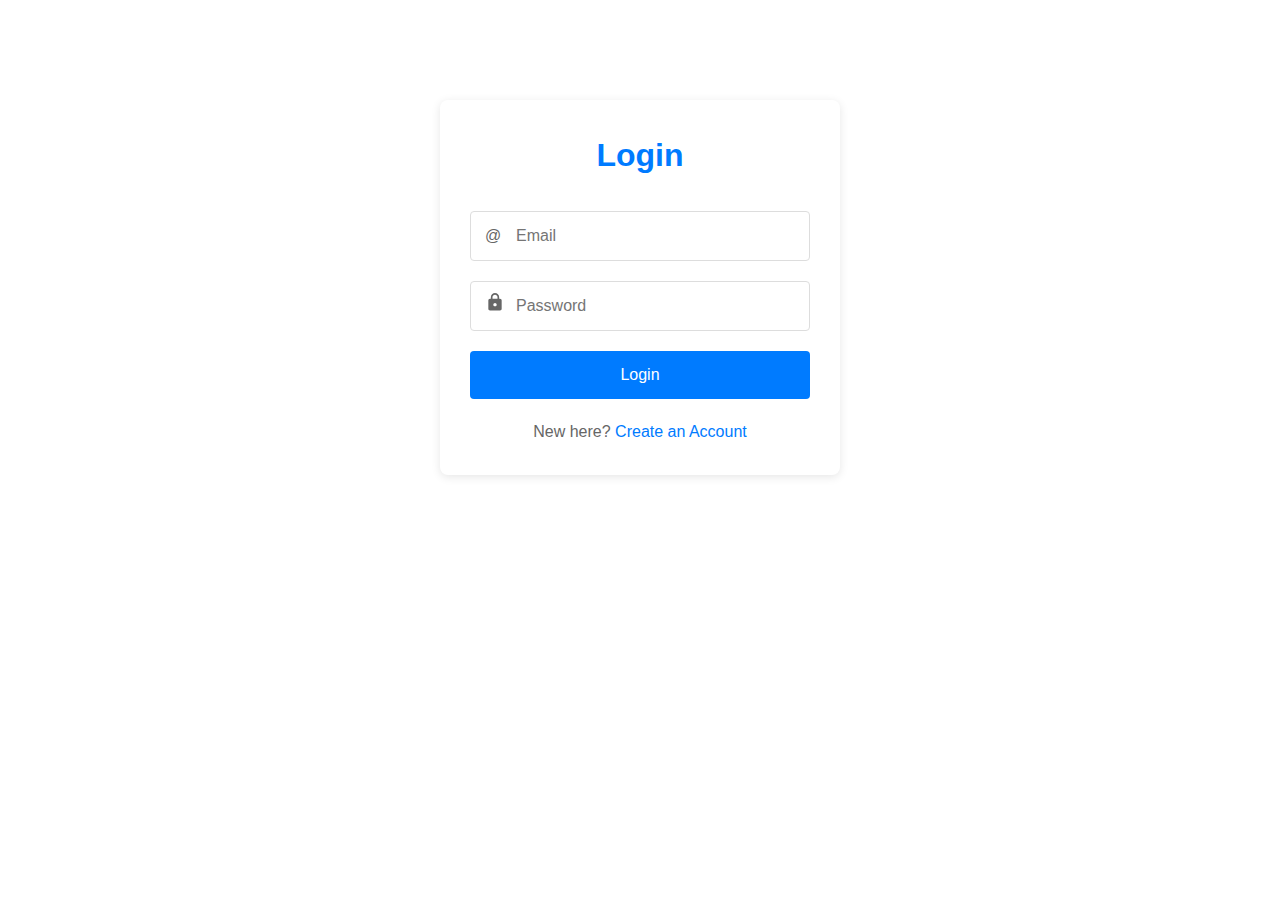
<file: 312/frontend/admin.html>
<!DOCTYPE html>
<html lang="en">
<head>
    <meta charset="UTF-8">
    <meta name="viewport" content="width=device-width, initial-scale=1.0">
    <title>Admin Dashboard - ApartmentFinder</title>
    <link rel="stylesheet" href="style.css">
    <link rel="stylesheet" href="https://cdnjs.cloudflare.com/ajax/libs/font-awesome/6.4.0/css/all.min.css">
</head>
<body>
    <header>
        <div class="container">
            <div class="logo">
                <h1>ApartmentFinder <span class="admin-badge">Admin</span></h1>
            </div>
            <div class="auth-buttons" id="auth-buttons"></div>
        </div>
    </header>

    <div class="admin-container">
        <div class="admin-sidebar">
            <div class="admin-menu-item active" data-section="dashboard">
                <i class="fas fa-tachometer-alt"></i> Dashboard
            </div>
            <div class="admin-menu-item" data-section="users">
                <i class="fas fa-users"></i> Users
            </div>
            <div class="admin-menu-item" data-section="listings">
                <i class="fas fa-building"></i> Listings
            </div>
            <div class="admin-menu-item" data-section="transactions">
                <i class="fas fa-money-bill-wave"></i> Transactions
            </div>
            <div class="admin-menu-item">
                <a href="index.html" style="color: inherit; text-decoration: none;">
                    <i class="fas fa-home"></i> Back to Home
                </a>
            </div>
        </div>

        <div class="admin-content">
            <!-- Dashboard Section -->
            <div class="admin-section active" id="dashboard-section">
                <h2>Dashboard Overview</h2>
                <div class="admin-stats">
                    <div class="stat-card">
                        <div class="stat-icon">
                            <i class="fas fa-users"></i>
                        </div>
                        <div class="stat-info">
                            <h3>Total Users</h3>
                            <div class="stat-number" id="user-count">0</div>
                        </div>
                    </div>
                    <div class="stat-card">
                        <div class="stat-icon">
                            <i class="fas fa-building"></i>
                        </div>
                        <div class="stat-info">
                            <h3>Active Listings</h3>
                            <div class="stat-number" id="listing-count">0</div>
                        </div>
                    </div>
                    <div class="stat-card">
                        <div class="stat-icon">
                            <i class="fas fa-money-bill-wave"></i>
                        </div>
                        <div class="stat-info">
                            <h3>Total Revenue</h3>
                            <div class="stat-number" id="revenue-amount">$0</div>
                        </div>
                    </div>
                    <div class="stat-card">
                        <div class="stat-icon">
                            <i class="fas fa-chart-line"></i>
                        </div>
                        <div class="stat-info">
                            <h3>Transactions</h3>
                            <div class="stat-number" id="transaction-count">0</div>
                        </div>
                    </div>
                </div>

                <div class="recent-activity">
                    <h3>Recent Activity</h3>
                    <div id="recent-activity-list"></div>
                </div>
            </div>

            <!-- Users Section -->
            <div class="admin-section" id="users-section">
                <h2>User Management</h2>
                <div class="admin-controls">
                    <div class="search-filter">
                        <input type="text" id="user-search" placeholder="Search users...">
                        <button class="btn btn-primary" id="apply-user-filter">Search</button>
                    </div>
                </div>
                <div class="data-table-container">
                    <table class="data-table">
                        <thead>
                            <tr>
                                <th>Name</th>
                                <th>Email</th>
                                <th>Role</th>
                                <th>Joined Date</th>
                                <th>Actions</th>
                            </tr>
                        </thead>
                        <tbody id="users-table-body"></tbody>
                    </table>
                </div>
            </div>

            <!-- Listings Section -->
            <div class="admin-section" id="listings-section">
                <h2>Property Listings</h2>
                <div class="admin-controls">
                    <button class="btn btn-primary" id="add-listing-btn">
                        <i class="fas fa-plus"></i> Add New Listing
                    </button>
                    <div class="search-filter">
                        <input type="text" id="listing-search" placeholder="Search listings...">
                        <select id="listing-filter">
                            <option value="all">All Status</option>
                            <option value="active">Active</option>
                            <option value="pending">Pending</option>
                            <option value="inactive">Inactive</option>
                        </select>
                        <button class="btn btn-primary" id="apply-listing-filter">Filter</button>
                    </div>
                </div>
                <div class="data-table-container">
                    <table class="data-table">
                        <thead>
                            <tr>
                                <th>Property</th>
                                <th>Location</th>
                                <th>Price</th>
                                <th>Status</th>
                                <th>Actions</th>
                            </tr>
                        </thead>
                        <tbody id="listings-table-body"></tbody>
                    </table>
                </div>
            </div>

            <!-- Transactions Section -->
            <div class="admin-section" id="transactions-section">
                <h2>Transaction History</h2>
                <div class="admin-controls">
                    <div class="search-filter">
                        <input type="text" id="transaction-search" placeholder="Search transactions...">
                        <select id="transaction-filter">
                            <option value="all">All Status</option>
                            <option value="completed">Completed</option>
                            <option value="pending">Pending</option>
                            <option value="cancelled">Cancelled</option>
                        </select>
                        <button class="btn btn-primary" id="apply-transaction-filter">Filter</button>
                    </div>
                </div>
                <div class="data-table-container">
                    <table class="data-table">
                        <thead>
                            <tr>
                                <th>ID</th>
                                <th>Date</th>
                                <th>User</th>
                                <th>Property</th>
                                <th>Amount</th>
                                <th>Status</th>
                                <th>Actions</th>
                            </tr>
                        </thead>
                        <tbody id="transactions-table-body"></tbody>
                    </table>
                </div>
            </div>
        </div>
    </div>

    <script src="auth.js"></script>
    <script>
        // Check if user is admin
        if (!Auth.isAdmin()) {
            window.location.href = 'login.html';
        }
    </script>
    <script src="script.js"></script>
    <script>
        document.addEventListener('DOMContentLoaded', function() {
            // Initialize admin dashboard data
            updateDashboardStats();
            initTransactionData();
            initUserData();

            // Set up sidebar navigation
            const menuItems = document.querySelectorAll('.admin-menu-item');
            const sections = document.querySelectorAll('.admin-section');

            menuItems.forEach(item => {
                if (!item.hasAttribute('data-section')) return;

                item.addEventListener('click', function() {
                    const sectionName = this.getAttribute('data-section');

                    // Update active menu item
                    menuItems.forEach(mi => mi.classList.remove('active'));
                    this.classList.add('active');

                    // Show selected section
                    sections.forEach(section => {
                        if (section.id === `${sectionName}-section`) {
                            section.classList.add('active');
                        } else {
                            section.classList.remove('active');
                        }
                    });
                });
            });

            // Update auth UI
            updateAuthUI();
        });
    </script>
</body>
</html>
</file>
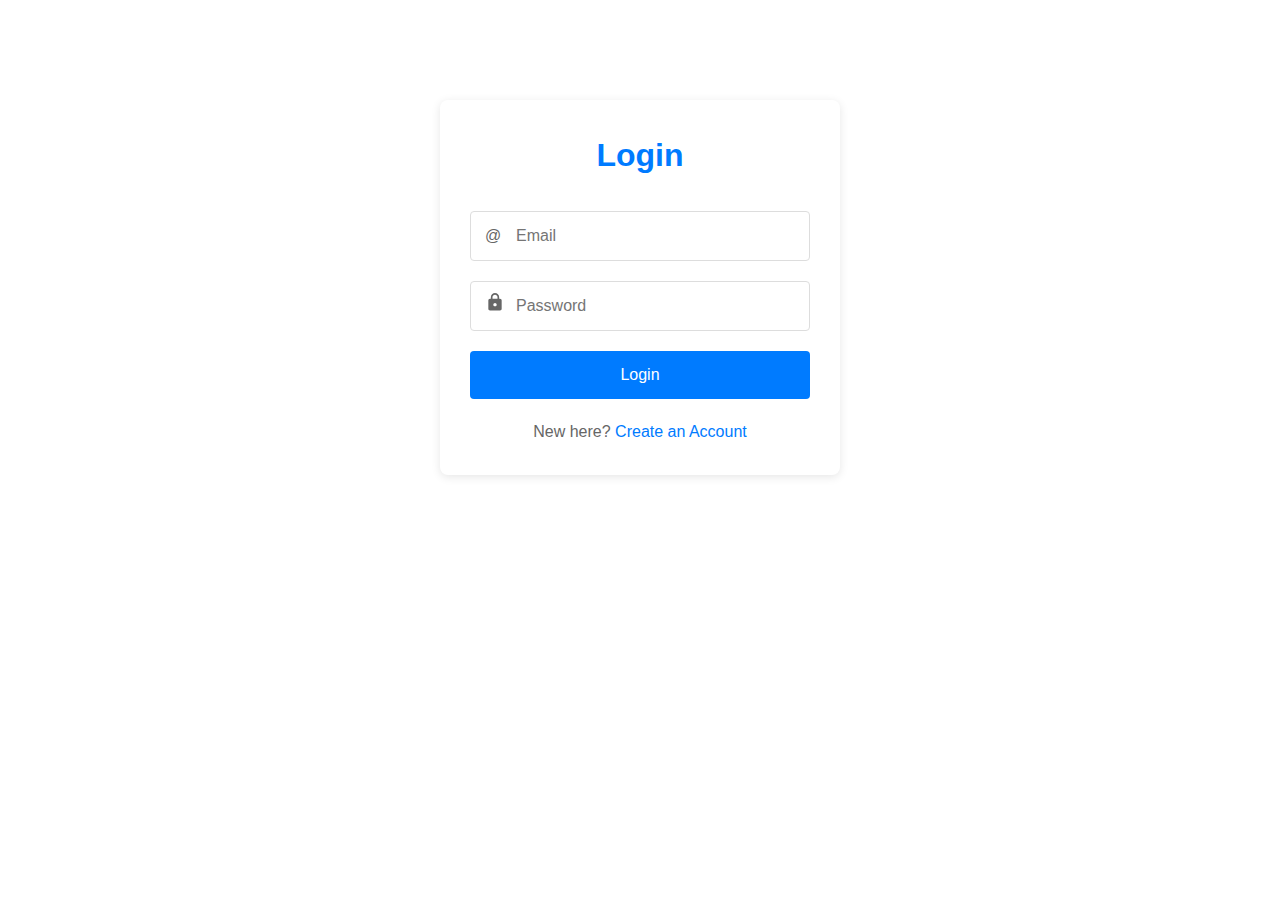
<file: 312/frontend/login.html>
<!doctype html>
<html lang="en">
  <head>
    <meta charset="UTF-8" />
    <meta name="viewport" content="width=device-width, initial-scale=1.0" />
    <title>Login</title>
    <link rel="stylesheet" href="style.css" />
    <script src="auth.js"></script>
    <script type="text/javascript" src="validation.js" defer></script>
  </head>
  <body>
    <div class="wrapper">
      <h1>Login</h1>
      <p id="error-message"></p>
      <form id="form" data-form-type="login">
        <div>
          <label for="email-input">
            <span>@</span>
          </label>
          <input
            type="email"
            name="email"
            id="email-input"
            placeholder="Email"
            required
          />
        </div>
        <div>
          <label for="password-input">
            <svg
              xmlns="http://www.w3.org/2000/svg"
              height="24"
              viewBox="0 -960 960 960"
              width="24"
            >
              <path
                d="M240-80q-33 0-56.5-23.5T160-160v-400q0-33 23.5-56.5T240-640h40v-80q0-83 58.5-141.5T480-920q83 0 141.5 58.5T680-720v80h40q33 0 56.5 23.5T800-560v400q0 33-23.5 56.5T720-80H240Zm240-200q33 0 56.5-23.5T560-360q0-33-23.5-56.5T480-440q-33 0-56.5 23.5T400-360q0 33 23.5 56.5T480-280ZM360-640h240v-80q0-50-35-85t-85-35q-50 0-85 35t-35 85v80Z"
              />
            </svg>
          </label>
          <input
            type="password"
            name="password"
            id="password-input"
            placeholder="Password"
            required
          />
        </div>
        <button type="submit">Login</button>
      </form>
      <p>New here? <a href="signup.html">Create an Account</a></p>
    </div>
  </body>
</html>
</file>
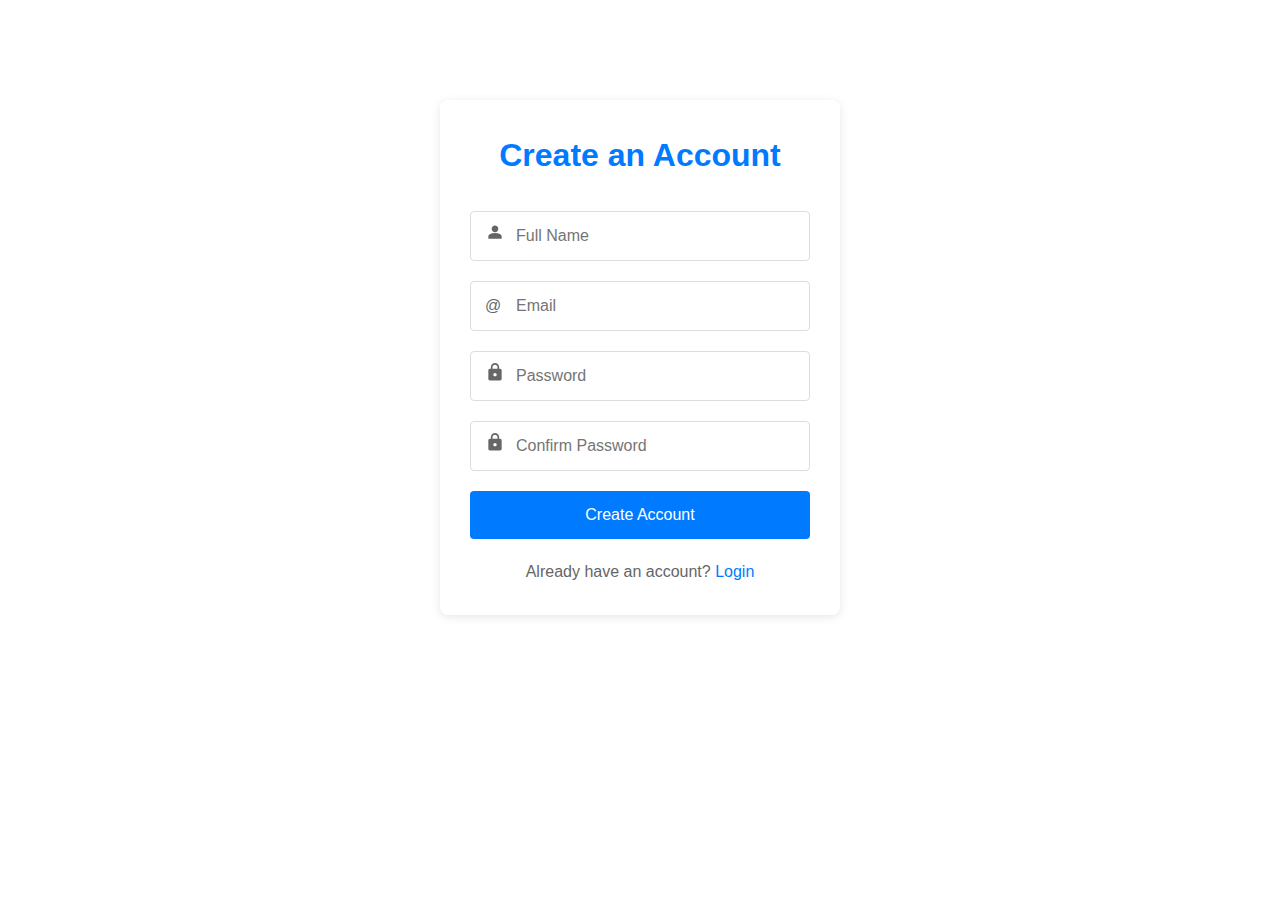
<file: 312/frontend/signup.html>
<!doctype html>
<html lang="en">
  <head>
    <meta charset="UTF-8" />
    <meta name="viewport" content="width=device-width, initial-scale=1.0" />
    <title>Sign Up</title>
    <link rel="stylesheet" href="style.css" />
    <script src="auth.js"></script>
    <script type="text/javascript" src="validation.js" defer></script>
  </head>
  <body>
    <div class="wrapper">
      <h1>Create an Account</h1>
      <p id="error-message"></p>
      <form id="form" data-form-type="signup">
        <div>
          <label for="name-input">
            <svg
              xmlns="http://www.w3.org/2000/svg"
              height="24"
              viewBox="0 -960 960 960"
              width="24"
            >
              <path
                d="M480-480q-66 0-113-47t-47-113q0-66 47-113t113-47q66 0 113 47t47 113q0 66-47 113t-113 47ZM160-160v-112q0-34 17.5-62.5T224-378q62-31 126-46.5T480-440q66 0 130 15.5T736-378q29 15 46.5 43.5T800-272v112H160Z"
              />
            </svg>
          </label>
          <input
            type="text"
            name="name"
            id="name-input"
            placeholder="Full Name"
            required
          />
        </div>
        <div>
          <label for="email-input">
            <span>@</span>
          </label>
          <input
            type="email"
            name="email"
            id="email-input"
            placeholder="Email"
            required
          />
        </div>
        <div>
          <label for="password-input">
            <svg
              xmlns="http://www.w3.org/2000/svg"
              height="24"
              viewBox="0 -960 960 960"
              width="24"
            >
              <path
                d="M240-80q-33 0-56.5-23.5T160-160v-400q0-33 23.5-56.5T240-640h40v-80q0-83 58.5-141.5T480-920q83 0 141.5 58.5T680-720v80h40q33 0 56.5 23.5T800-560v400q0 33-23.5 56.5T720-80H240Zm240-200q33 0 56.5-23.5T560-360q0-33-23.5-56.5T480-440q-33 0-56.5 23.5T400-360q0 33 23.5 56.5T480-280ZM360-640h240v-80q0-50-35-85t-85-35q-50 0-85 35t-35 85v80Z"
              />
            </svg>
          </label>
          <input
            type="password"
            name="password"
            id="password-input"
            placeholder="Password"
            required
          />
        </div>
        <div>
          <label for="confirm-password-input">
            <svg
              xmlns="http://www.w3.org/2000/svg"
              height="24"
              viewBox="0 -960 960 960"
              width="24"
            >
              <path
                d="M240-80q-33 0-56.5-23.5T160-160v-400q0-33 23.5-56.5T240-640h40v-80q0-83 58.5-141.5T480-920q83 0 141.5 58.5T680-720v80h40q33 0 56.5 23.5T800-560v400q0 33-23.5 56.5T720-80H240Zm240-200q33 0 56.5-23.5T560-360q0-33-23.5-56.5T480-440q-33 0-56.5 23.5T400-360q0 33 23.5 56.5T480-280ZM360-640h240v-80q0-50-35-85t-85-35q-50 0-85 35t-35 85v80Z"
              />
            </svg>
          </label>
          <input
            type="password"
            name="confirm-password"
            id="confirm-password-input"
            placeholder="Confirm Password"
            required
          />
        </div>
        <button type="submit">Create Account</button>
      </form>
      <p>Already have an account? <a href="login.html">Login</a></p>
    </div>
  </body>
</html>
</file>
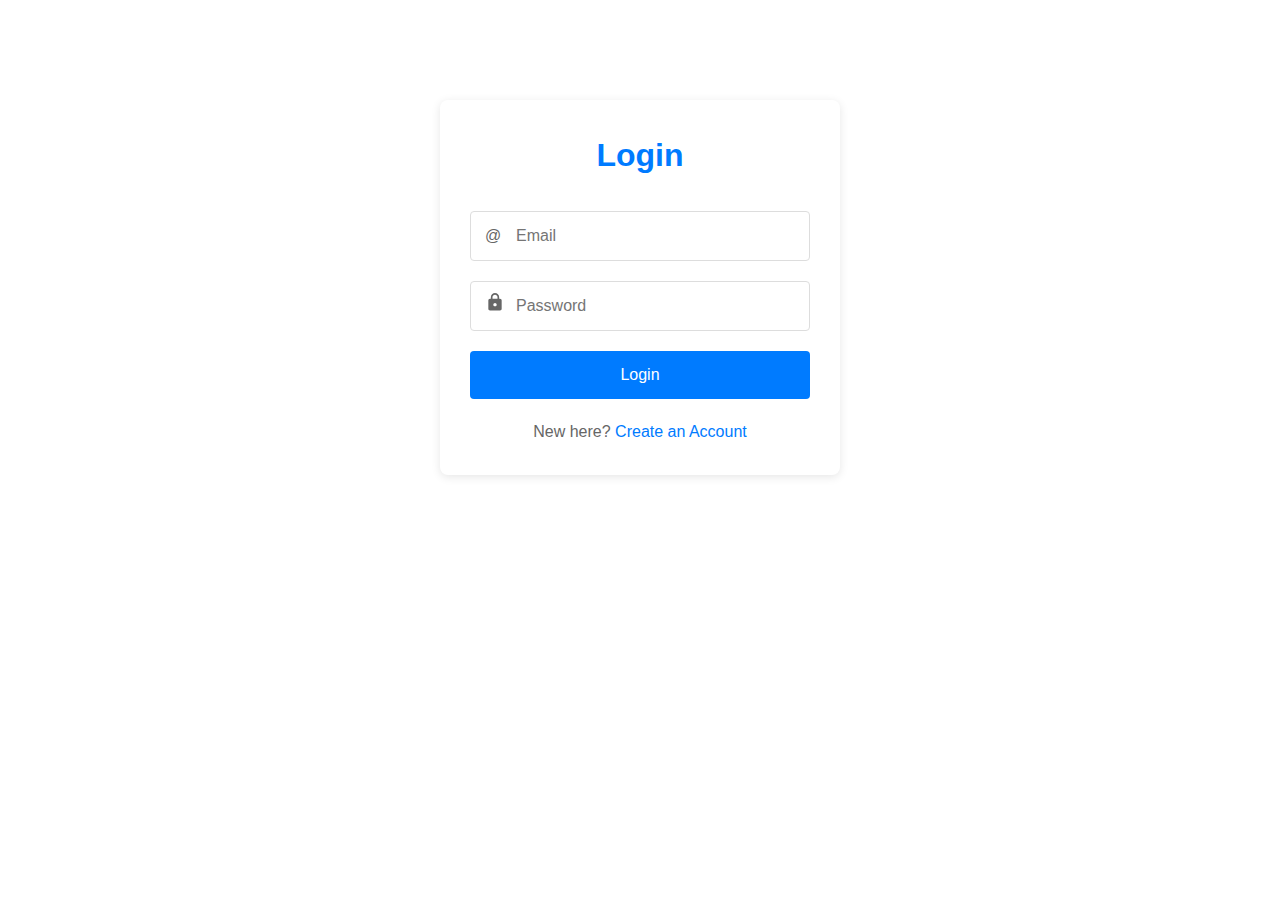
<file: 312/frontend/user-dashboard.html>
<!DOCTYPE html>
<html lang="en">
<head>
    <meta charset="UTF-8">
    <meta name="viewport" content="width=device-width, initial-scale=1.0">
    <title>User Dashboard - ApartmentFinder</title>
    <link rel="stylesheet" href="style.css">
    <link rel="stylesheet" href="https://cdnjs.cloudflare.com/ajax/libs/font-awesome/6.4.0/css/all.min.css">
</head>
<body>
    <header>
        <div class="container">
            <div class="logo">
                <h1>ApartmentFinder</h1>
            </div>
            <div class="auth-buttons" id="auth-buttons"></div>
        </div>
    </header>

    <div class="admin-container">
        <div class="admin-sidebar">
            <div class="admin-menu-item active" data-section="dashboard">
                <i class="fas fa-tachometer-alt"></i> Dashboard
            </div>
            <div class="admin-menu-item" data-section="saved">
                <i class="fas fa-heart"></i> Saved Properties
            </div>
            <div class="admin-menu-item" data-section="applications">
                <i class="fas fa-file-alt"></i> My Applications
            </div>
            <div class="admin-menu-item" data-section="profile">
                <i class="fas fa-user"></i> Profile Settings
            </div>
            <div class="admin-menu-item">
                <a href="index.html" style="color: inherit; text-decoration: none;">
                    <i class="fas fa-home"></i> Back to Home
                </a>
            </div>
        </div>

        <div class="admin-content">
            <!-- Dashboard Section -->
            <div class="admin-section active" id="dashboard-section">
                <h2>Welcome, <span id="user-name"></span></h2>
                <div class="admin-stats">
                    <div class="stat-card">
                        <div class="stat-icon">
                            <i class="fas fa-heart"></i>
                        </div>
                        <div class="stat-info">
                            <h3>Saved Properties</h3>
                            <div class="stat-number" id="saved-count">0</div>
                        </div>
                    </div>
                    <div class="stat-card">
                        <div class="stat-icon">
                            <i class="fas fa-file-alt"></i>
                        </div>
                        <div class="stat-info">
                            <h3>Active Applications</h3>
                            <div class="stat-number" id="applications-count">0</div>
                        </div>
                    </div>
                </div>

                <div class="recent-activity">
                    <h3>Recent Activity</h3>
                    <div id="recent-activity-list">
                        <!-- Will be populated by JavaScript -->
                    </div>
                </div>
            </div>

            <!-- Saved Properties Section -->
            <div class="admin-section" id="saved-section">
                <h2>Saved Properties</h2>
                <div class="listings-grid" id="saved-properties-grid">
                    <!-- Will be populated by JavaScript -->
                </div>
            </div>

            <!-- Applications Section -->
            <div class="admin-section" id="applications-section">
                <h2>My Applications</h2>
                <div class="data-table-container">
                    <table class="data-table">
                        <thead>
                            <tr>
                                <th>Property</th>
                                <th>Date Applied</th>
                                <th>Status</th>
                                <th>Actions</th>
                            </tr>
                        </thead>
                        <tbody id="applications-table-body">
                            <!-- Will be populated by JavaScript -->
                        </tbody>
                    </table>
                </div>
            </div>

            <!-- Profile Settings Section -->
            <div class="admin-section" id="profile-section">
                <h2>Profile Settings</h2>
                <div class="profile-form">
                    <form id="profile-form">
                        <div class="form-group">
                            <label for="profile-name">Full Name</label>
                            <input type="text" id="profile-name" name="name" required>
                        </div>
                        <div class="form-group">
                            <label for="profile-email">Email</label>
                            <input type="email" id="profile-email" name="email" required>
                        </div>
                        <div class="form-group">
                            <label for="profile-phone">Phone Number</label>
                            <input type="tel" id="profile-phone" name="phone">
                        </div>
                        <div class="form-group">
                            <button type="submit" class="btn btn-primary">Save Changes</button>
                        </div>
                    </form>
                </div>
            </div>
        </div>
    </div>

    <script src="auth.js"></script>
    <script src="script.js"></script>
    <script>
        document.addEventListener('DOMContentLoaded', function() {
            // Check if user is logged in
            if (!Auth.isLoggedIn()) {
                window.location.href = 'login.html';
                return;
            }

            const user = Auth.getCurrentUser();
            document.getElementById('user-name').textContent = user.name;

            // Set up navigation
            const menuItems = document.querySelectorAll('.admin-menu-item');
            const sections = document.querySelectorAll('.admin-section');

            menuItems.forEach(item => {
                if (!item.hasAttribute('data-section')) return;

                item.addEventListener('click', function() {
                    const sectionName = this.getAttribute('data-section');
                    
                    menuItems.forEach(mi => mi.classList.remove('active'));
                    this.classList.add('active');

                    sections.forEach(section => {
                        if (section.id === `${sectionName}-section`) {
                            section.classList.add('active');
                        } else {
                            section.classList.remove('active');
                        }
                    });
                });
            });

            // Initialize profile form
            const profileForm = document.getElementById('profile-form');
            if (profileForm) {
                profileForm.addEventListener('submit', function(e) {
                    e.preventDefault();
                    // Handle profile update
                    const formData = {
                        name: document.getElementById('profile-name').value,
                        email: document.getElementById('profile-email').value,
                        phone: document.getElementById('profile-phone').value
                    };
                    
                    const result = Auth.updateUser(formData);
                    if (result.success) {
                        showNotification('Profile updated successfully!');
                    }
                });

                // Populate profile form
                document.getElementById('profile-name').value = user.name;
                document.getElementById('profile-email').value = user.email;
                document.getElementById('profile-phone').value = user.phone || '';
            }

            // Update auth UI
            updateAuthUI();
        });
    </script>
</body>
</html>
</file>
<file: 312/frontend/style.css>
:root {
  --accent-color: #007bff;
  --base-color: white;
  --text-color: #2E2B41;
  --input-color: #F3F0FF;
}

/* Global Styles */
* {
  margin: 0;
  padding: 0;
  box-sizing: border-box;
}

body {
  font-family: 'Poppins', 'Segoe UI', Tahoma, Geneva, Verdana, sans-serif;
  line-height: 1.6;
  color: var(--text-color);
  background-color: var(--base-color);
}

.container {
  width: 100%;
  max-width: 1200px;
  margin: 0 auto;
  padding: 0 20px;
}

a {
  text-decoration: none;
  color: var(--accent-color);
}

a:hover {
  color: var(--text-color);
}

ul {
  list-style: none;
}

img {
  max-width: 100%;
}

/* Button Styles */
.btn {
  display: inline-block;
  padding: 10px 20px;
  border: none;
  border-radius: 4px;
  cursor: pointer;
  font-size: 16px;
  transition: all 0.3s ease;
}

.btn-primary {
  background-color: var(--accent-color);
  color: var(--base-color);
}

.btn-primary:hover {
  background-color: var(--text-color);
}

.btn-secondary {
  background-color: #6c757d;
  color: white;
}

.btn-secondary:hover {
  background-color: #5a6268;
}

.btn-danger {
  background-color: #dc3545;
  color: white;
}

.btn-danger:hover {
  background-color: #c82333;
}

.btn-success {
  background-color: #28a745;
  color: white;
}

.btn-success:hover {
  background-color: #218838;
}

/* Header Styles */
header {
  background-color: var(--base-color);
  box-shadow: 0 2px 5px rgba(0, 0, 0, 0.1);
  position: sticky;
  top: 0;
  z-index: 100;
}

header .container {
  display: flex;
  justify-content: space-between;
  align-items: center;
  padding: 15px 20px;
}

.logo h1 {
  font-size: 24px;
  color: var(--accent-color);
}

.admin-badge {
  display: inline-block;
  background-color: #dc3545;
  color: white;
  font-size: 12px;
  padding: 3px 8px;
  border-radius: 10px;
  margin-left: 10px;
  vertical-align: middle;
}

nav ul {
  display: flex;
}

nav ul li {
  margin-left: 20px;
}

nav ul li a {
  color: #333;
  font-weight: 500;
  padding: 5px 0;
  position: relative;
}

nav ul li a:hover,
nav ul li a.active {
  color: #007bff;
}

nav ul li a.active::after {
  content: '';
  position: absolute;
  bottom: -5px;
  left: 0;
  width: 100%;
  height: 2px;
  background-color: #007bff;
}

.auth-buttons {
  display: flex;
  gap: 10px;
}

/* Hero Section */
.hero {
  background-image: linear-gradient(rgba(46, 43, 65, 0.7), rgba(46, 43, 65, 0.7)), url('https://images.unsplash.com/photo-1560448204-e02f11c3d0e2?w=1200&q=80');
  background-size: cover;
  background-position: center;
  color: var(--base-color);
  padding: 100px 0;
  text-align: center;
}

.hero-content h1 {
  font-size: 48px;
  margin-bottom: 20px;
  color: var(--base-color);
}

.hero-content p {
  font-size: 20px;
  margin-bottom: 30px;
}

.search-bar {
  display: flex;
  max-width: 600px;
  margin: 0 auto;
}

.search-bar input {
  flex: 1;
  padding: 15px;
  border: none;
  border-radius: 4px 0 0 4px;
  font-size: 16px;
}

.search-bar button {
  border-radius: 0 4px 4px 0;
  padding: 15px 30px;
  font-size: 16px;
}

/* Search Filters */
.search-filters {
  padding: 50px 0;
  background-color: #f0f4f8;
}

.search-filters h2 {
  text-align: center;
  margin-bottom: 30px;
}

.filter-container {
  display: flex;
  flex-wrap: wrap;
  gap: 20px;
  justify-content: center;
  align-items: flex-end;
  max-width: 900px;
  margin: 0 auto;
}

.filter-group {
  flex: 1 1 200px;
}

.filter-group label {
  display: block;
  margin-bottom: 8px;
  font-weight: 500;
}

.filter-group select,
.filter-group input {
  width: 100%;
  padding: 10px;
  border: 1px solid #ddd;
  border-radius: 4px;
  font-size: 16px;
}

.range-inputs {
  display: flex;
  align-items: center;
  gap: 10px;
}

.range-inputs input {
  flex: 1;
}

.range-inputs span {
  font-size: 14px;
  color: #666;
}

/* Listings Section */
.listings {
  padding: 50px 0;
}

.listings h2 {
  text-align: center;
  margin-bottom: 30px;
}

.listings-grid {
  display: grid;
  grid-template-columns: repeat(auto-fill, minmax(300px, 1fr));
  gap: 30px;
}

.listing-card {
  background-color: white;
  border-radius: 8px;
  overflow: hidden;
  box-shadow: 0 2px 10px rgba(0, 0, 0, 0.1);
  transition: transform 0.3s ease;
}

.listing-card:hover {
  transform: translateY(-5px);
}

.listing-image {
  height: 200px;
  position: relative;
}

.listing-image img {
  width: 100%;
  height: 100%;
  object-fit: cover;
}

.listing-price {
  position: absolute;
  bottom: 10px;
  right: 10px;
  background-color: rgba(0, 123, 255, 0.9);
  color: white;
  padding: 5px 10px;
  border-radius: 4px;
  font-weight: bold;
}

.listing-details {
  padding: 20px;
}

.listing-title {
  font-size: 18px;
  margin-bottom: 10px;
  color: #333;
}

.listing-location {
  color: #666;
  margin-bottom: 10px;
  display: flex;
  align-items: center;
}

.listing-location i {
  margin-right: 5px;
  color: #007bff;
}

.listing-features {
  display: flex;
  justify-content: space-between;
  margin-bottom: 15px;
  color: #666;
}

.listing-feature {
  display: flex;
  align-items: center;
}

.listing-feature i {
  margin-right: 5px;
  color: #007bff;
}

.listing-actions {
  display: flex;
  justify-content: space-between;
}

/* CTA Section */
.cta {
  background-color: #007bff;
  color: white;
  padding: 80px 0;
  text-align: center;
}

.cta-content h2 {
  font-size: 36px;
  margin-bottom: 20px;
}

.cta-content p {
  font-size: 18px;
  margin-bottom: 30px;
  max-width: 700px;
  margin-left: auto;
  margin-right: auto;
}

.cta .btn-secondary {
  background-color: white;
  color: #007bff;
  font-weight: bold;
  padding: 12px 30px;
  font-size: 18px;
}

.cta .btn-secondary:hover {
  background-color: #f8f9fa;
}

/* About Section */
.about {
  padding: 80px 0;
  background-color: #f8f9fa;
}

.about h2 {
  text-align: center;
  margin-bottom: 40px;
}

.about-content {
  display: flex;
  flex-wrap: wrap;
  gap: 40px;
  align-items: center;
}

.about-text {
  flex: 1 1 500px;
}

.about-text p {
  margin-bottom: 20px;
  font-size: 16px;
  line-height: 1.8;
}

.about-stats {
  flex: 1 1 300px;
  display: flex;
  justify-content: space-around;
  text-align: center;
}

.stat h3 {
  font-size: 36px;
  color: #007bff;
  margin-bottom: 10px;
}

.stat p {
  font-size: 16px;
  color: #666;
}

/* Contact Section */
.contact {
  padding: 80px 0;
}

.contact h2 {
  text-align: center;
  margin-bottom: 40px;
}

.contact-content {
  display: flex;
  flex-wrap: wrap;
  gap: 40px;
}

.contact-form {
  flex: 1 1 500px;
}

.form-group {
  margin-bottom: 20px;
}

.form-group label {
  display: block;
  margin-bottom: 8px;
  font-weight: 500;
}

.form-group input,
.form-group textarea {
  width: 100%;
  padding: 12px;
  border: 1px solid #ddd;
  border-radius: 4px;
  font-size: 16px;
}

.contact-info {
  flex: 1 1 300px;
  padding: 30px;
  background-color: #f8f9fa;
  border-radius: 8px;
}

.info-item {
  display: flex;
  align-items: flex-start;
  margin-bottom: 20px;
}

.info-item i {
  font-size: 20px;
  color: #007bff;
  margin-right: 15px;
  margin-top: 3px;
}

.social-links {
  margin-top: 30px;
  display: flex;
  gap: 15px;
}

.social-links a {
  display: inline-flex;
  align-items: center;
  justify-content: center;
  width: 40px;
  height: 40px;
  background-color: #007bff;
  color: white;
  border-radius: 50%;
  transition: all 0.3s ease;
}

.social-links a:hover {
  background-color: #0069d9;
  transform: translateY(-3px);
}

/* Footer */
footer {
  background-color: #333;
  color: white;
  padding: 50px 0 20px;
}

.footer-content {
  display: flex;
  flex-wrap: wrap;
  gap: 40px;
  margin-bottom: 30px;
}

.footer-section {
  flex: 1 1 250px;
}

.footer-section h3 {
  font-size: 20px;
  margin-bottom: 20px;
  color: #007bff;
}

.footer-section p {
  margin-bottom: 10px;
  color: #ccc;
}

.footer-section ul li {
  margin-bottom: 10px;
}

.footer-section ul li a {
  color: #ccc;
  transition: color 0.3s ease;
}

.footer-section ul li a:hover {
  color: #007bff;
}

.footer-bottom {
  text-align: center;
  padding-top: 20px;
  border-top: 1px solid #444;
  color: #ccc;
}

/* Modal */
.modal {
  display: none;
  position: fixed;
  z-index: 1000;
  left: 0;
  top: 0;
  width: 100%;
  height: 100%;
  overflow: auto;
  background-color: rgba(0, 0, 0, 0.5);
}

.modal-content {
  background-color: white;
  margin: 10% auto;
  padding: 20px;
  border-radius: 8px;
  max-width: 800px;
  position: relative;
}

.close-modal {
  position: absolute;
  right: 20px;
  top: 10px;
  font-size: 28px;
  font-weight: bold;
  cursor: pointer;
  color: #aaa;
}

.close-modal:hover {
  color: #333;
}

.property-gallery {
  display: flex;
  overflow-x: auto;
  gap: 10px;
  margin-bottom: 20px;
}

.property-gallery img {
  width: 150px;
  height: 100px;
  object-fit: cover;
  border-radius: 4px;
  cursor: pointer;
}

.property-main-image {
  width: 100%;
  height: 400px;
  object-fit: cover;
  border-radius: 8px;
  margin-bottom: 20px;
}

.property-info {
  display: flex;
  flex-wrap: wrap;
  gap: 20px;
  margin-bottom: 20px;
}

.property-primary-info {
  flex: 2 1 400px;
}

.property-secondary-info {
  flex: 1 1 200px;
  background-color: #f8f9fa;
  padding: 20px;
  border-radius: 8px;
}

.property-features {
  display: flex;
  flex-wrap: wrap;
  gap: 15px;
  margin: 20px 0;
}

.property-feature {
  background-color: #f0f4f8;
  padding: 8px 15px;
  border-radius: 20px;
  font-size: 14px;
  display: flex;
  align-items: center;
}

.property-feature i {
  margin-right: 5px;
  color: #007bff;
}

.property-actions {
  display: flex;
  gap: 10px;
  margin-top: 20px;
}

.auth-prompt {
  text-align: center;
  padding: 20px;
}

.auth-prompt h2 {
  margin-bottom: 15px;
}

.auth-prompt p {
  margin-bottom: 20px;
  color: #666;
}

.auth-prompt .auth-buttons {
  justify-content: center;
}

/* Admin Dashboard Styles */
.admin-container {
  display: flex;
  min-height: calc(100vh - 70px - 200px); /* Subtract header and footer heights */
}

.admin-sidebar {
  width: 250px;
  background-color: var(--text-color);
  color: var(--base-color);
  padding: 20px 0;
}

.admin-menu-item {
  padding: 15px 20px;
  cursor: pointer;
  transition: all 0.3s ease;
  display: flex;
  align-items: center;
}

.admin-menu-item i {
  margin-right: 10px;
  width: 20px;
  text-align: center;
}

.admin-menu-item:hover {
  background-color: #2c3136;
}

.admin-menu-item.active {
  background-color: var(--accent-color);
}

.admin-content {
  flex: 1;
  padding: 30px;
  background-color: #f8f9fa;
}

.admin-section {
  display: none;
}

.admin-section.active {
  display: block;
}

.admin-section h2 {
  margin-bottom: 30px;
  color: #343a40;
}

.admin-stats {
  display: grid;
  grid-template-columns: repeat(auto-fit, minmax(250px, 1fr));
  gap: 20px;
  margin-bottom: 40px;
}

.stat-card {
  background-color: white;
  border-radius: 8px;
  padding: 20px;
  box-shadow: 0 2px 10px rgba(0, 0, 0, 0.1);
  display: flex;
  align-items: center;
}

.stat-icon {
  width: 60px;
  height: 60px;
  background-color: #e3f2fd;
  border-radius: 50%;
  display: flex;
  align-items: center;
  justify-content: center;
  margin-right: 20px;
}

.stat-icon i {
  font-size: 24px;
  color: #007bff;
}

.stat-info h3 {
  font-size: 16px;
  color: #666;
  margin-bottom: 5px;
}

.stat-number {
  font-size: 24px;
  font-weight: bold;
  color: #343a40;
}

.recent-activity {
  background-color: white;
  border-radius: 8px;
  padding: 20px;
  box-shadow: 0 2px 10px rgba(0, 0, 0, 0.1);
}

.recent-activity h3 {
  margin-bottom: 20px;
  color: #343a40;
}

.activity-item {
  padding: 15px 0;
  border-bottom: 1px solid #eee;
  display: flex;
  align-items: center;
}

.activity-item:last-child {
  border-bottom: none;
}

.activity-icon {
  width: 40px;
  height: 40px;
  background-color: #e3f2fd;
  border-radius: 50%;
  display: flex;
  align-items: center;
  justify-content: center;
  margin-right: 15px;
}

.activity-icon i {
  font-size: 16px;
  color: #007bff;
}

.activity-details {
  flex: 1;
}

.activity-title {
  font-weight: 500;
  margin-bottom: 5px;
}

.activity-time {
  font-size: 14px;
  color: #666;
}

.admin-controls {
  display: flex;
  justify-content: space-between;
  margin-bottom: 20px;
}

.search-filter {
  display: flex;
  gap: 10px;
}

.search-filter input,
.search-filter select {
  padding: 10px;
  border: 1px solid #ddd;
  border-radius: 4px;
}

.data-table-container {
  background-color: white;
  border-radius: 8px;
  padding: 20px;
  box-shadow: 0 2px 10px rgba(0, 0, 0, 0.1);
  overflow-x: auto;
}

.data-table {
  width: 100%;
  border-collapse: collapse;
}

.data-table th,
.data-table td {
  padding: 12px 15px;
  text-align: left;
  border-bottom: 1px solid #eee;
}

.data-table th {
  background-color: #f8f9fa;
  font-weight: 500;
}

.data-table tbody tr:hover {
  background-color: #f8f9fa;
}

.status-badge {
  display: inline-block;
  padding: 5px 10px;
  border-radius: 20px;
  font-size: 12px;
  font-weight: 500;
}

.status-pending {
  background-color: #fff3cd;
  color: #856404;
}

.status-completed {
  background-color: #d4edda;
  color: #155724;
}

.status-cancelled {
  background-color: #f8d7da;
  color: #721c24;
}

.action-buttons {
  display: flex;
  gap: 5px;
}

.action-buttons button {
  padding: 5px 10px;
  font-size: 12px;
}

.no-data {
  text-align: center;
  color: #666;
  padding: 20px 0;
}

/* Login and Signup Pages */
.wrapper {
  max-width: 400px;
  margin: 100px auto;
  padding: 30px;
  background-color: white;
  border-radius: 8px;
  box-shadow: 0 2px 10px rgba(0, 0, 0, 0.1);
}

.wrapper h1 {
  text-align: center;
  margin-bottom: 30px;
  color: #007bff;
}

.wrapper form div {
  margin-bottom: 20px;
  position: relative;
}

.wrapper form label {
  position: absolute;
  left: 15px;
  top: 50%;
  transform: translateY(-50%);
  color: #666;
}

.wrapper form label svg {
  width: 20px;
  height: 20px;
  fill: #666;
}

.wrapper form input {
  width: 100%;
  padding: 15px 15px 15px 45px;
  border: 1px solid #ddd;
  border-radius: 4px;
  font-size: 16px;
}

.wrapper form button {
  width: 100%;
  padding: 15px;
  background-color: #007bff;
  color: white;
  border: none;
  border-radius: 4px;
  font-size: 16px;
  cursor: pointer;
  transition: background-color 0.3s ease;
}

.wrapper form button:hover {
  background-color: #0069d9;
}

.wrapper p {
  text-align: center;
  margin-top: 20px;
  color: #666;
}

.wrapper a {
  color: #007bff;
  font-weight: 500;
}

.wrapper a:hover {
  text-decoration: underline;
}

#error-message {
  color: #dc3545;
  text-align: center;
  margin-bottom: 20px;
  font-size: 14px;
}

/* Notification Styles */
.notification {
  position: fixed;
  top: 20px;
  right: 20px;
  padding: 15px 25px;
  border-radius: 4px;
  color: white;
  font-weight: 500;
  opacity: 0;
  transform: translateY(-20px);
  transition: all 0.3s ease-in-out;
  z-index: 1000;
}

.notification.success {
  background-color: #4CAF50;
}

.notification.show {
  opacity: 1;
  transform: translateY(0);
}

/* Add these styles for the profile logo */
.profile-container {
  position: relative;
  display: flex;
  align-items: center;
  gap: 10px;
}

.profile-logo {
  width: 40px;
  height: 40px;
  border-radius: 50%;
  background-color: var(--accent-color);
  color: white;
  display: flex;
  align-items: center;
  justify-content: center;
  font-weight: 500;
  cursor: pointer;
  border: 2px solid transparent;
  transition: all 0.3s ease;
}

.profile-logo:hover {
  border-color: var(--accent-color);
  background-color: white;
  color: var(--accent-color);
}

.profile-logo.admin {
  background-color: #dc3545;
}

.profile-logo.admin:hover {
  border-color: #dc3545;
  color: #dc3545;
}

.profile-name {
  font-weight: 500;
}

.profile-dropdown {
  position: absolute;
  top: 100%;
  right: 0;
  background-color: white;
  border-radius: 8px;
  box-shadow: 0 2px 10px rgba(0, 0, 0, 0.1);
  padding: 10px 0;
  min-width: 200px;
  display: none;
  z-index: 1000;
}

.profile-dropdown.show {
  display: block;
}

.profile-dropdown-item {
  padding: 10px 20px;
  display: flex;
  align-items: center;
  gap: 10px;
  color: var(--text-color);
  transition: background-color 0.3s ease;
  cursor: pointer;
}

.profile-dropdown-item:hover {
  background-color: #f8f9fa;
}

.profile-dropdown-item i {
  width: 20px;
}

.profile-role {
  font-size: 12px;
  color: #666;
  text-transform: capitalize;
}

/* Responsive Styles */
@media (max-width: 768px) {
  header .container {
    flex-direction: column;
    padding: 10px;
  }

  .logo {
    margin-bottom: 10px;
  }

  nav ul {
    margin-bottom: 10px;
  }

  .hero {
    padding: 50px 0;
  }

  .hero-content h1 {
    font-size: 32px;
  }

  .admin-container {
    flex-direction: column;
  }

  .admin-sidebar {
    width: 100%;
    padding: 10px 0;
  }

  .admin-content {
    padding: 20px;
  }

  .admin-stats {
    grid-template-columns: 1fr;
  }

  .admin-controls {
    flex-direction: column;
    gap: 10px;
  }

  .search-filter {
    flex-wrap: wrap;
  }

  .modal-content {
    margin: 20% auto;
    padding: 15px;
  }

  .property-main-image {
    height: 250px;
  }
}
</file>
